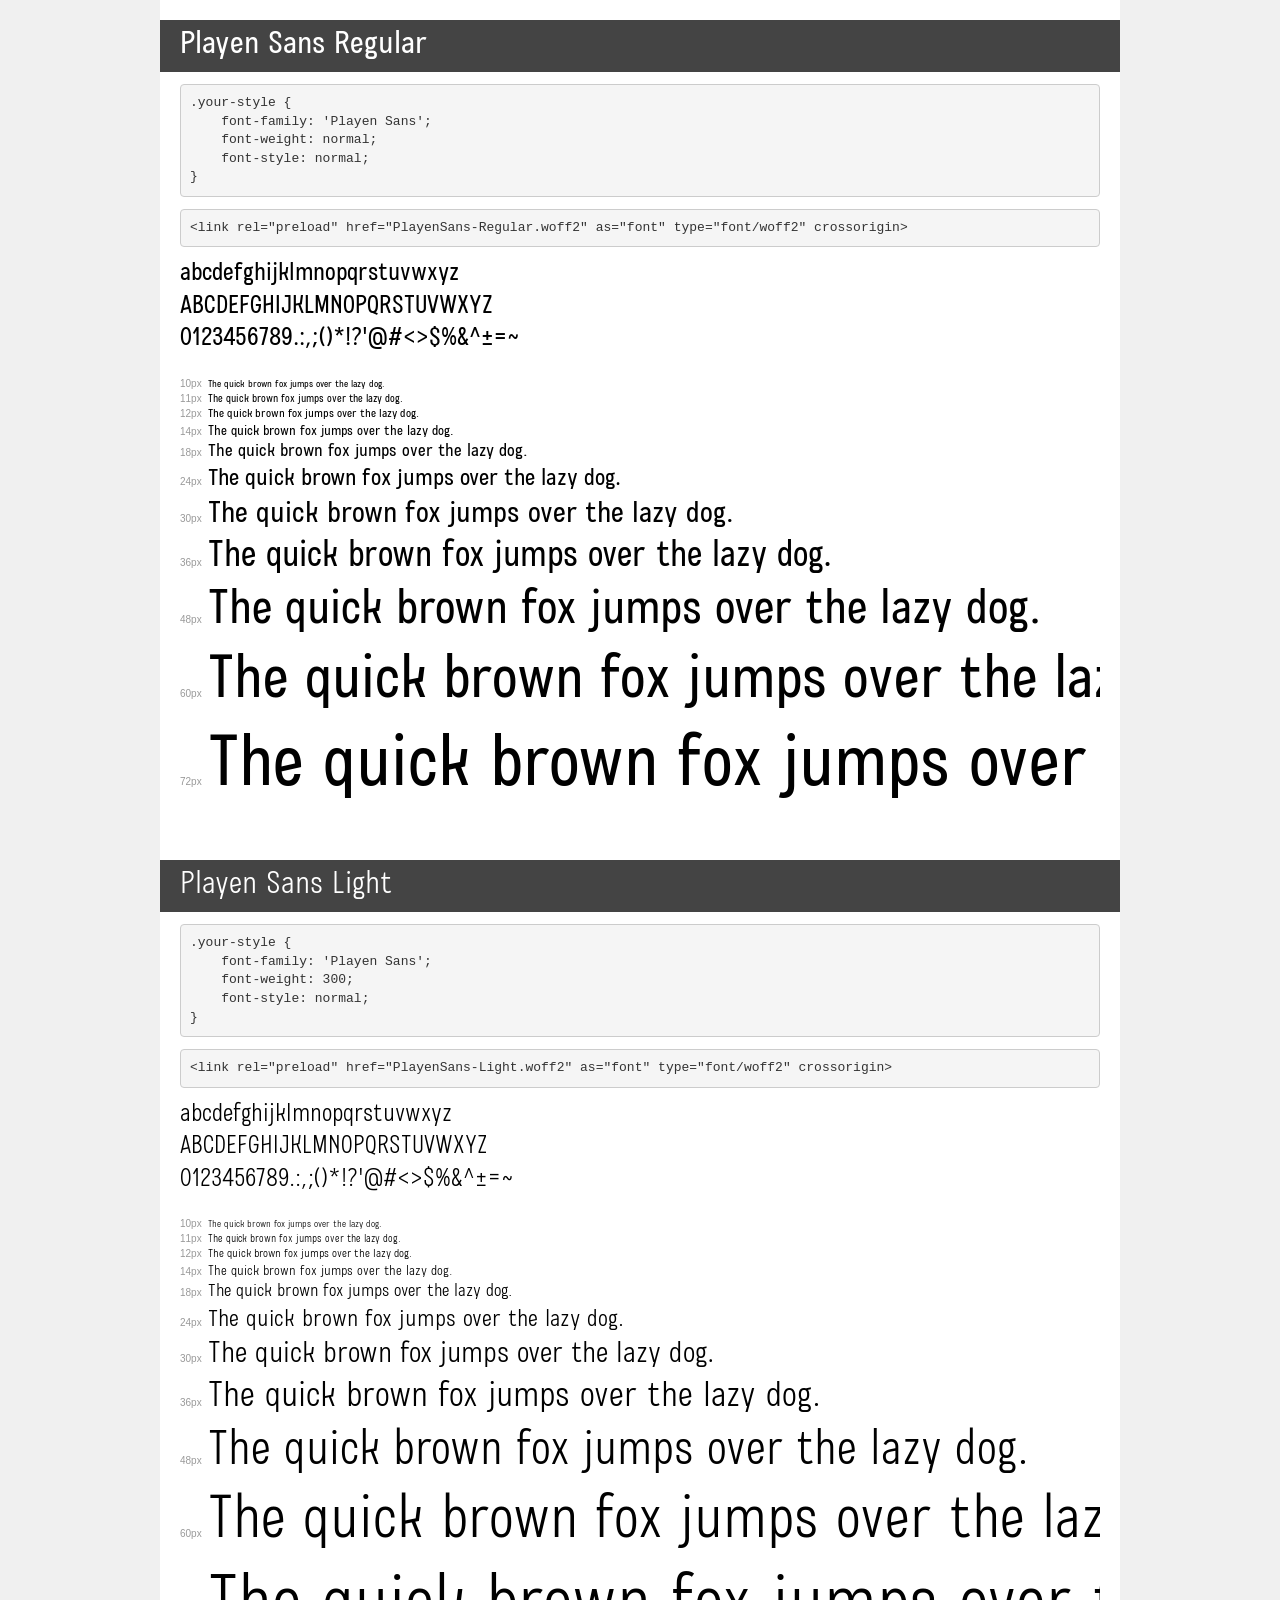
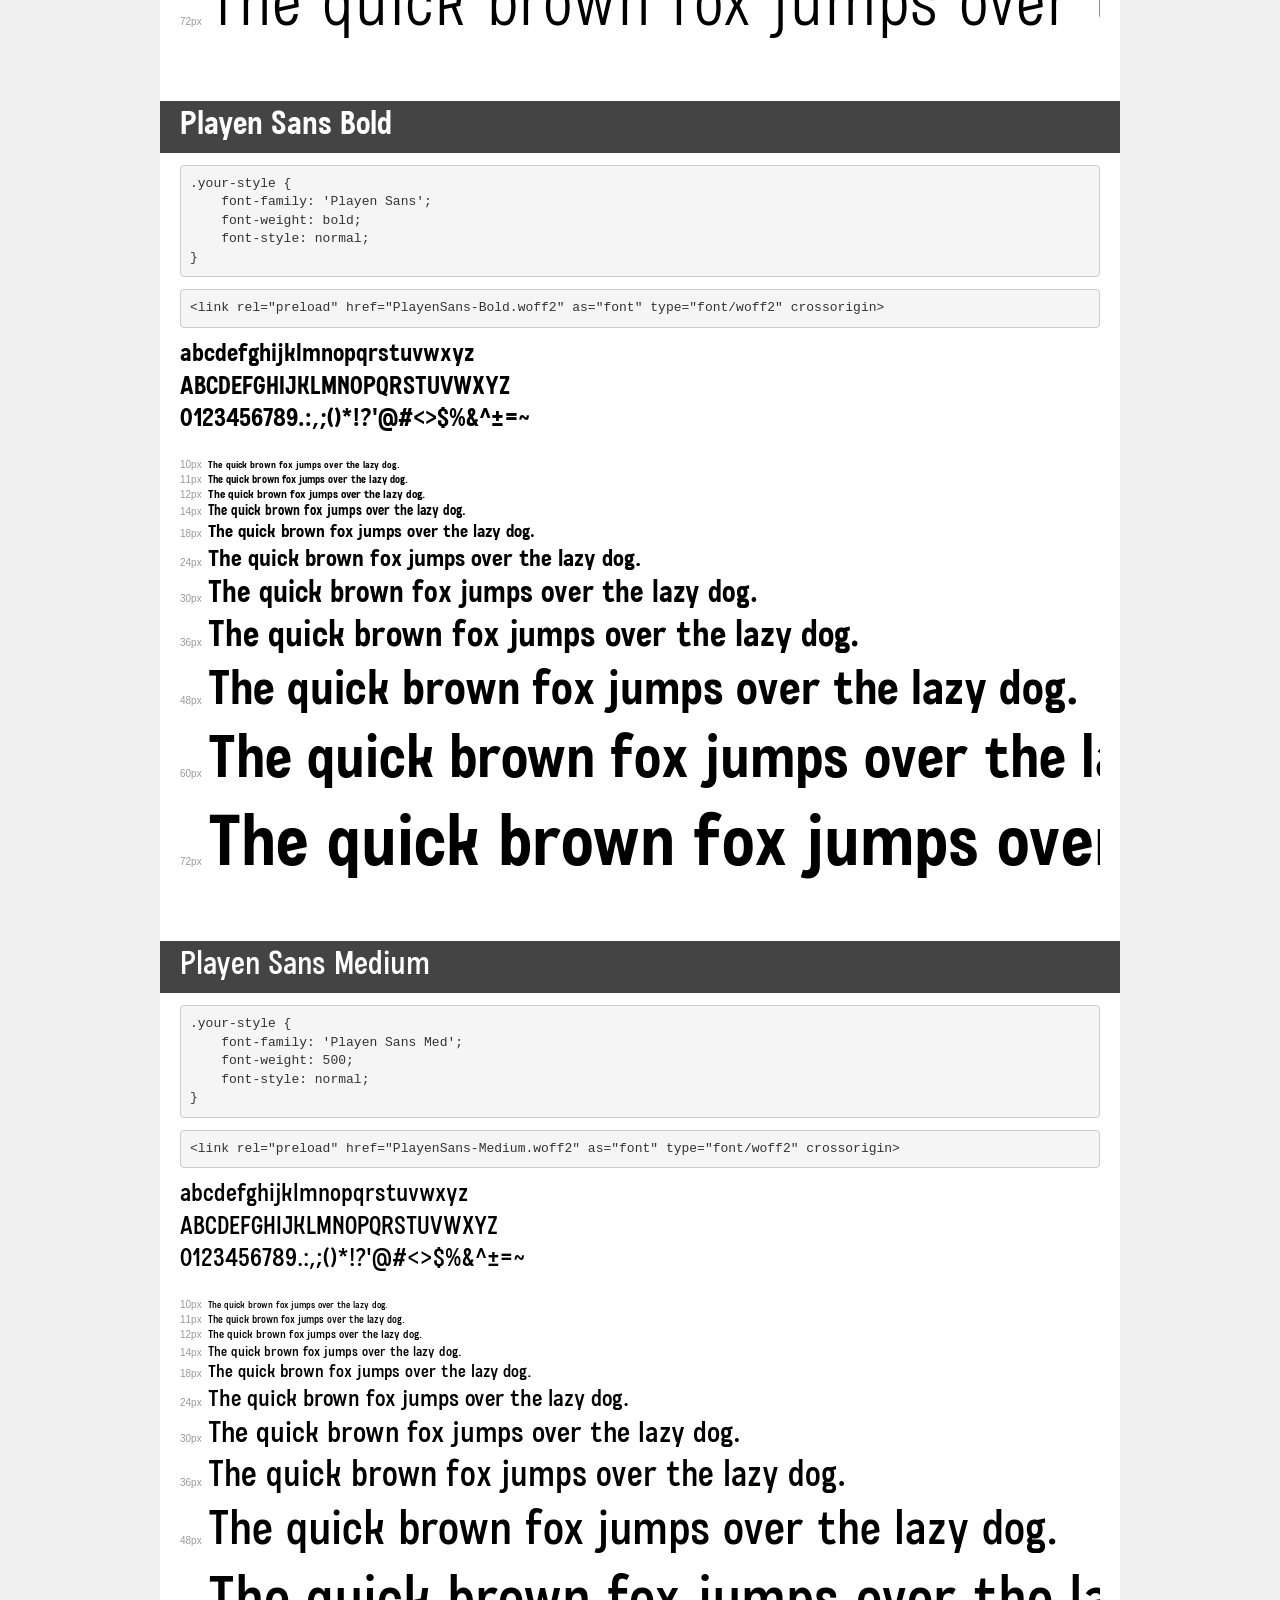
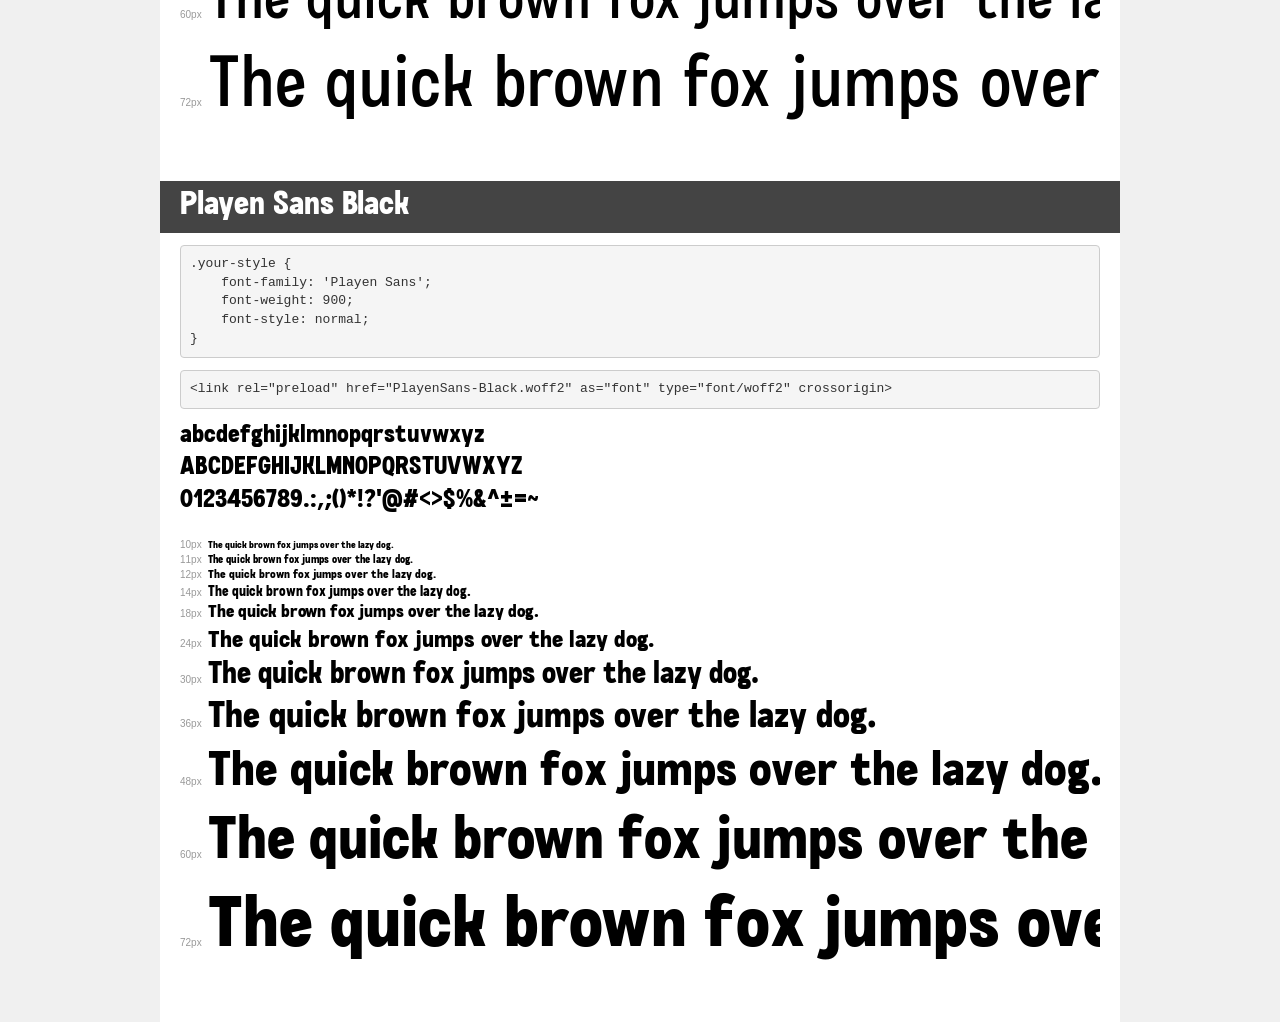
<file: assets/fonts/PlayenSans/demo.html>
<!DOCTYPE html>
<html lang="en">
<head>
    <meta charset="utf-8">
    <meta http-equiv="X-UA-Compatible" content="IE=edge">
    <meta name="viewport" content="width=device-width, initial-scale=1">
    <meta name="robots" content="noindex, noarchive">
    <meta name="format-detection" content="telephone=no">
    <title>Transfonter demo</title>
    <link href="stylesheet.css" rel="stylesheet">
    <style>
        /*
        http://meyerweb.com/eric/tools/css/reset/
        v2.0 | 20110126
        License: none (public domain)
        */
        html, body, div, span, applet, object, iframe,
        h1, h2, h3, h4, h5, h6, p, blockquote, pre,
        a, abbr, acronym, address, big, cite, code,
        del, dfn, em, img, ins, kbd, q, s, samp,
        small, strike, strong, sub, sup, tt, var,
        b, u, i, center,
        dl, dt, dd, ol, ul, li,
        fieldset, form, label, legend,
        table, caption, tbody, tfoot, thead, tr, th, td,
        article, aside, canvas, details, embed,
        figure, figcaption, footer, header, hgroup,
        menu, nav, output, ruby, section, summary,
        time, mark, audio, video {
            margin: 0;
            padding: 0;
            border: 0;
            font-size: 100%;
            font: inherit;
            vertical-align: baseline;
        }
        /* HTML5 display-role reset for older browsers */
        article, aside, details, figcaption, figure,
        footer, header, hgroup, menu, nav, section {
            display: block;
        }
        body {
            line-height: 1;
        }
        ol, ul {
            list-style: none;
        }
        blockquote, q {
            quotes: none;
        }
        blockquote:before, blockquote:after,
        q:before, q:after {
            content: '';
            content: none;
        }
        table {
            border-collapse: collapse;
            border-spacing: 0;
        }
        /* demo styles */
        body {
            background: #f0f0f0;
            color: #000;
        }
        .page {
            background: #fff;
            width: 920px;
            margin: 0 auto;
            padding: 20px 20px 0 20px;
            overflow: hidden;
        }
        .font-container {
            overflow-x: auto;
            overflow-y: hidden;
            margin-bottom: 40px;
            line-height: 1.3;
            white-space: nowrap;
            padding-bottom: 5px;
        }
        h1 {
            position: relative;
            background: #444;
            font-size: 32px;
            color: #fff;
            padding: 10px 20px;
            margin: 0 -20px 12px -20px;
        }
        .letters {
            font-size: 25px;
            margin-bottom: 20px;
        }
        .s10:before {
            content: '10px';
        }
        .s11:before {
            content: '11px';
        }
        .s12:before {
            content: '12px';
        }
        .s14:before {
            content: '14px';
        }
        .s18:before {
            content: '18px';
        }
        .s24:before {
            content: '24px';
        }
        .s30:before {
            content: '30px';
        }
        .s36:before {
            content: '36px';
        }
        .s48:before {
            content: '48px';
        }
        .s60:before {
            content: '60px';
        }
        .s72:before {
            content: '72px';
        }
        .s10:before, .s11:before, .s12:before, .s14:before,
        .s18:before, .s24:before, .s30:before, .s36:before,
        .s48:before, .s60:before, .s72:before {
            font-family: Arial, sans-serif;
            font-size: 10px;
            font-weight: normal;
            font-style: normal;
            color: #999;
            padding-right: 6px;
        }
        pre {
            display: block;
            padding: 9px;
            margin: 0 0 12px;
            font-family: Monaco, Menlo, Consolas, "Courier New", monospace;
            font-size: 13px;
            line-height: 1.428571429;
            color: #333;
            font-weight: normal;
            font-style: normal;
            background-color: #f5f5f5;
            border: 1px solid #ccc;
            overflow-x: auto;
            border-radius: 4px;
        }
        /* responsive */
        @media (max-width: 959px) {
            .page {
                width: auto;
                margin: 0;
            }
        }
    </style>
</head>
<body>
<div class="page">
    <div class="demo">
        <h1 style="font-family: 'Playen Sans'; font-weight: normal; font-style: normal;">Playen Sans Regular</h1>
        <pre title="Usage">.your-style {
    font-family: 'Playen Sans';
    font-weight: normal;
    font-style: normal;
}</pre>
        <pre title="Preload (optional)">
&lt;link rel=&quot;preload&quot; href=&quot;PlayenSans-Regular.woff2&quot; as=&quot;font&quot; type=&quot;font/woff2&quot; crossorigin&gt;</pre>
        <div class="font-container" style="font-family: 'Playen Sans'; font-weight: normal; font-style: normal;">
            <p class="letters">
                abcdefghijklmnopqrstuvwxyz<br>
ABCDEFGHIJKLMNOPQRSTUVWXYZ<br>
                0123456789.:,;()*!?'@#&lt;&gt;$%&^+-=~
            </p>
            <p class="s10" style="font-size: 10px;">The quick brown fox jumps over the lazy dog.</p>
            <p class="s11" style="font-size: 11px;">The quick brown fox jumps over the lazy dog.</p>
            <p class="s12" style="font-size: 12px;">The quick brown fox jumps over the lazy dog.</p>
            <p class="s14" style="font-size: 14px;">The quick brown fox jumps over the lazy dog.</p>
            <p class="s18" style="font-size: 18px;">The quick brown fox jumps over the lazy dog.</p>
            <p class="s24" style="font-size: 24px;">The quick brown fox jumps over the lazy dog.</p>
            <p class="s30" style="font-size: 30px;">The quick brown fox jumps over the lazy dog.</p>
            <p class="s36" style="font-size: 36px;">The quick brown fox jumps over the lazy dog.</p>
            <p class="s48" style="font-size: 48px;">The quick brown fox jumps over the lazy dog.</p>
            <p class="s60" style="font-size: 60px;">The quick brown fox jumps over the lazy dog.</p>
            <p class="s72" style="font-size: 72px;">The quick brown fox jumps over the lazy dog.</p>
        </div>
    </div>

    <div class="demo">
        <h1 style="font-family: 'Playen Sans'; font-weight: 300; font-style: normal;">Playen Sans Light</h1>
        <pre title="Usage">.your-style {
    font-family: 'Playen Sans';
    font-weight: 300;
    font-style: normal;
}</pre>
        <pre title="Preload (optional)">
&lt;link rel=&quot;preload&quot; href=&quot;PlayenSans-Light.woff2&quot; as=&quot;font&quot; type=&quot;font/woff2&quot; crossorigin&gt;</pre>
        <div class="font-container" style="font-family: 'Playen Sans'; font-weight: 300; font-style: normal;">
            <p class="letters">
                abcdefghijklmnopqrstuvwxyz<br>
ABCDEFGHIJKLMNOPQRSTUVWXYZ<br>
                0123456789.:,;()*!?'@#&lt;&gt;$%&^+-=~
            </p>
            <p class="s10" style="font-size: 10px;">The quick brown fox jumps over the lazy dog.</p>
            <p class="s11" style="font-size: 11px;">The quick brown fox jumps over the lazy dog.</p>
            <p class="s12" style="font-size: 12px;">The quick brown fox jumps over the lazy dog.</p>
            <p class="s14" style="font-size: 14px;">The quick brown fox jumps over the lazy dog.</p>
            <p class="s18" style="font-size: 18px;">The quick brown fox jumps over the lazy dog.</p>
            <p class="s24" style="font-size: 24px;">The quick brown fox jumps over the lazy dog.</p>
            <p class="s30" style="font-size: 30px;">The quick brown fox jumps over the lazy dog.</p>
            <p class="s36" style="font-size: 36px;">The quick brown fox jumps over the lazy dog.</p>
            <p class="s48" style="font-size: 48px;">The quick brown fox jumps over the lazy dog.</p>
            <p class="s60" style="font-size: 60px;">The quick brown fox jumps over the lazy dog.</p>
            <p class="s72" style="font-size: 72px;">The quick brown fox jumps over the lazy dog.</p>
        </div>
    </div>

    <div class="demo">
        <h1 style="font-family: 'Playen Sans'; font-weight: bold; font-style: normal;">Playen Sans Bold</h1>
        <pre title="Usage">.your-style {
    font-family: 'Playen Sans';
    font-weight: bold;
    font-style: normal;
}</pre>
        <pre title="Preload (optional)">
&lt;link rel=&quot;preload&quot; href=&quot;PlayenSans-Bold.woff2&quot; as=&quot;font&quot; type=&quot;font/woff2&quot; crossorigin&gt;</pre>
        <div class="font-container" style="font-family: 'Playen Sans'; font-weight: bold; font-style: normal;">
            <p class="letters">
                abcdefghijklmnopqrstuvwxyz<br>
ABCDEFGHIJKLMNOPQRSTUVWXYZ<br>
                0123456789.:,;()*!?'@#&lt;&gt;$%&^+-=~
            </p>
            <p class="s10" style="font-size: 10px;">The quick brown fox jumps over the lazy dog.</p>
            <p class="s11" style="font-size: 11px;">The quick brown fox jumps over the lazy dog.</p>
            <p class="s12" style="font-size: 12px;">The quick brown fox jumps over the lazy dog.</p>
            <p class="s14" style="font-size: 14px;">The quick brown fox jumps over the lazy dog.</p>
            <p class="s18" style="font-size: 18px;">The quick brown fox jumps over the lazy dog.</p>
            <p class="s24" style="font-size: 24px;">The quick brown fox jumps over the lazy dog.</p>
            <p class="s30" style="font-size: 30px;">The quick brown fox jumps over the lazy dog.</p>
            <p class="s36" style="font-size: 36px;">The quick brown fox jumps over the lazy dog.</p>
            <p class="s48" style="font-size: 48px;">The quick brown fox jumps over the lazy dog.</p>
            <p class="s60" style="font-size: 60px;">The quick brown fox jumps over the lazy dog.</p>
            <p class="s72" style="font-size: 72px;">The quick brown fox jumps over the lazy dog.</p>
        </div>
    </div>

    <div class="demo">
        <h1 style="font-family: 'Playen Sans Med'; font-weight: 500; font-style: normal;">Playen Sans Medium</h1>
        <pre title="Usage">.your-style {
    font-family: 'Playen Sans Med';
    font-weight: 500;
    font-style: normal;
}</pre>
        <pre title="Preload (optional)">
&lt;link rel=&quot;preload&quot; href=&quot;PlayenSans-Medium.woff2&quot; as=&quot;font&quot; type=&quot;font/woff2&quot; crossorigin&gt;</pre>
        <div class="font-container" style="font-family: 'Playen Sans Med'; font-weight: 500; font-style: normal;">
            <p class="letters">
                abcdefghijklmnopqrstuvwxyz<br>
ABCDEFGHIJKLMNOPQRSTUVWXYZ<br>
                0123456789.:,;()*!?'@#&lt;&gt;$%&^+-=~
            </p>
            <p class="s10" style="font-size: 10px;">The quick brown fox jumps over the lazy dog.</p>
            <p class="s11" style="font-size: 11px;">The quick brown fox jumps over the lazy dog.</p>
            <p class="s12" style="font-size: 12px;">The quick brown fox jumps over the lazy dog.</p>
            <p class="s14" style="font-size: 14px;">The quick brown fox jumps over the lazy dog.</p>
            <p class="s18" style="font-size: 18px;">The quick brown fox jumps over the lazy dog.</p>
            <p class="s24" style="font-size: 24px;">The quick brown fox jumps over the lazy dog.</p>
            <p class="s30" style="font-size: 30px;">The quick brown fox jumps over the lazy dog.</p>
            <p class="s36" style="font-size: 36px;">The quick brown fox jumps over the lazy dog.</p>
            <p class="s48" style="font-size: 48px;">The quick brown fox jumps over the lazy dog.</p>
            <p class="s60" style="font-size: 60px;">The quick brown fox jumps over the lazy dog.</p>
            <p class="s72" style="font-size: 72px;">The quick brown fox jumps over the lazy dog.</p>
        </div>
    </div>

    <div class="demo">
        <h1 style="font-family: 'Playen Sans'; font-weight: 900; font-style: normal;">Playen Sans Black</h1>
        <pre title="Usage">.your-style {
    font-family: 'Playen Sans';
    font-weight: 900;
    font-style: normal;
}</pre>
        <pre title="Preload (optional)">
&lt;link rel=&quot;preload&quot; href=&quot;PlayenSans-Black.woff2&quot; as=&quot;font&quot; type=&quot;font/woff2&quot; crossorigin&gt;</pre>
        <div class="font-container" style="font-family: 'Playen Sans'; font-weight: 900; font-style: normal;">
            <p class="letters">
                abcdefghijklmnopqrstuvwxyz<br>
ABCDEFGHIJKLMNOPQRSTUVWXYZ<br>
                0123456789.:,;()*!?'@#&lt;&gt;$%&^+-=~
            </p>
            <p class="s10" style="font-size: 10px;">The quick brown fox jumps over the lazy dog.</p>
            <p class="s11" style="font-size: 11px;">The quick brown fox jumps over the lazy dog.</p>
            <p class="s12" style="font-size: 12px;">The quick brown fox jumps over the lazy dog.</p>
            <p class="s14" style="font-size: 14px;">The quick brown fox jumps over the lazy dog.</p>
            <p class="s18" style="font-size: 18px;">The quick brown fox jumps over the lazy dog.</p>
            <p class="s24" style="font-size: 24px;">The quick brown fox jumps over the lazy dog.</p>
            <p class="s30" style="font-size: 30px;">The quick brown fox jumps over the lazy dog.</p>
            <p class="s36" style="font-size: 36px;">The quick brown fox jumps over the lazy dog.</p>
            <p class="s48" style="font-size: 48px;">The quick brown fox jumps over the lazy dog.</p>
            <p class="s60" style="font-size: 60px;">The quick brown fox jumps over the lazy dog.</p>
            <p class="s72" style="font-size: 72px;">The quick brown fox jumps over the lazy dog.</p>
        </div>
    </div>

</div>
</body>
</html>
</file>
<file: assets/fonts/PlayenSans/stylesheet.css>
@font-face {
    font-family: 'Playen Sans';
    src: url('PlayenSans-Regular.woff2') format('woff2'),
        url('PlayenSans-Regular.woff') format('woff');
    font-weight: normal;
    font-style: normal;
    font-display: swap;
}

@font-face {
    font-family: 'Playen Sans';
    src: url('PlayenSans-Light.woff2') format('woff2'),
        url('PlayenSans-Light.woff') format('woff');
    font-weight: 300;
    font-style: normal;
    font-display: swap;
}

@font-face {
    font-family: 'Playen Sans';
    src: url('PlayenSans-Bold.woff2') format('woff2'),
        url('PlayenSans-Bold.woff') format('woff');
    font-weight: bold;
    font-style: normal;
    font-display: swap;
}

@font-face {
    font-family: 'Playen Sans Med';
    src: url('PlayenSans-Medium.woff2') format('woff2'),
        url('PlayenSans-Medium.woff') format('woff');
    font-weight: 500;
    font-style: normal;
    font-display: swap;
}

@font-face {
    font-family: 'Playen Sans';
    src: url('PlayenSans-Black.woff2') format('woff2'),
        url('PlayenSans-Black.woff') format('woff');
    font-weight: 900;
    font-style: normal;
    font-display: swap;
}
</file>
